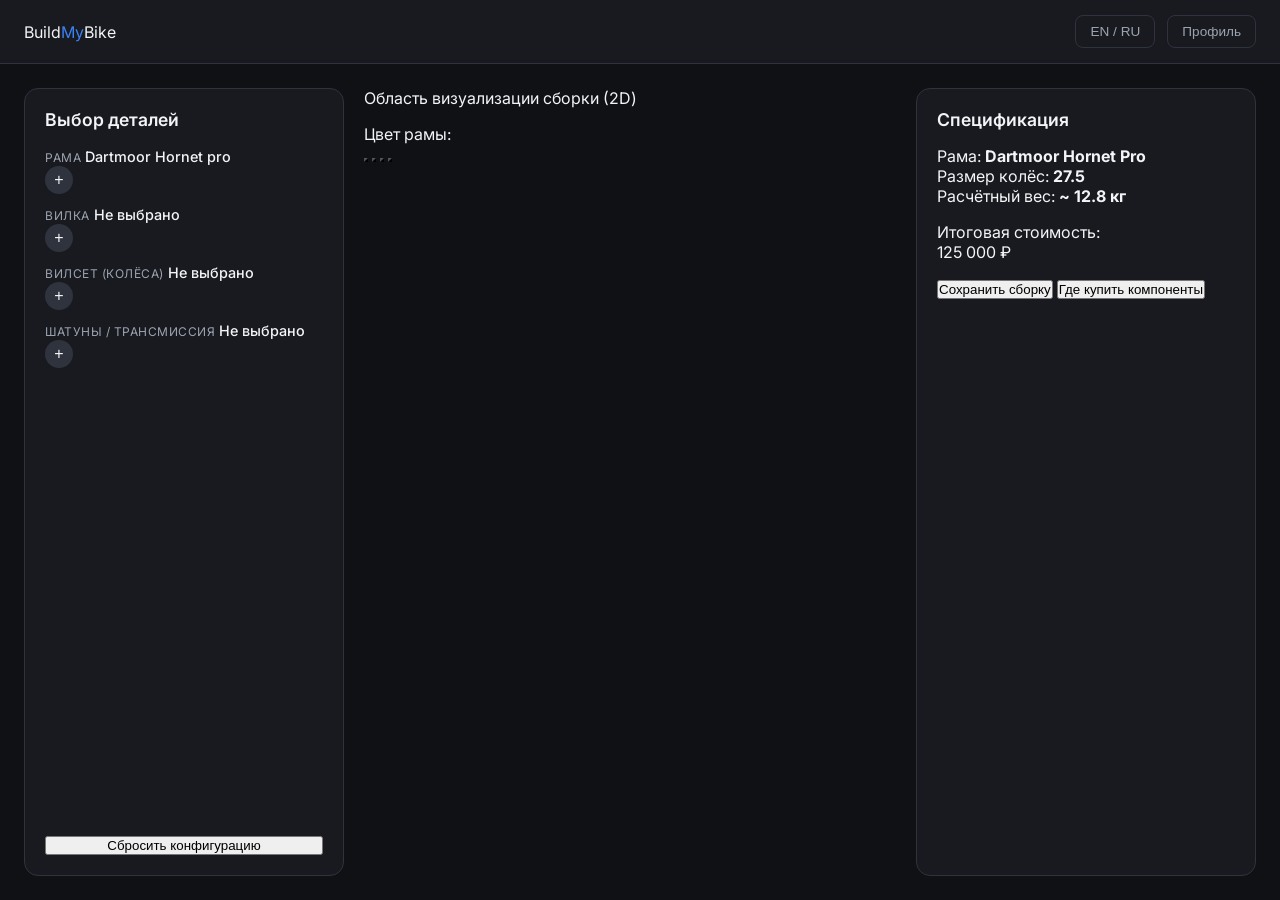
<file: index.html>
<!DOCTYPE html>
<html lang="en">

<head>
    <meta charset="UTF-8">
    <meta name="viewport" content="width=device-width, initial-scale=1.0">
    <title>BuildMyBike - Кастомный конфигуратор</title>
    <link rel="stylesheet" href="style.css">
    <link rel="preconnect" href="https://fonts.googleapis.com">
    <link rel="preconnect" href="https://fonts.gstatic.com" crossorigin>
    <link href="https://fonts.googleapis.com/css2?family=Inter:wght@400;500;600;700&display=swap" rel="stylesheet">
</head>

<body>
    <header class="navbar">
        <div class="logo">Build<span>My</span>Bike</div>
        <div class="nav-controls">
            <button class="lang-switch">EN / RU</button>
            <button class="profile-btn">Профиль</button>
        </div>
    </header>

    <main class="builder-container">

        <aside class="panel parts-selection">
            <h2>Выбор деталей</h2>
            <div class="parts-list">
                <div class="part-item active" data-part="frame">
                    <div class="part-info">
                        <span class="part-type">Рама</span>
                        <span class="part-selected-name" id="selected-frame-name">Dartmoor Hornet pro</span>
                    </div>
                    <button class="add-btn" id="btn-select-frame">+</button>
                </div>

                <div class="part-item" data-part="fork">
                    <div class="part-info">
                        <span class="part-type">Вилка</span>
                        <span class="part-selected-name" id="selected-fork-name">Не выбрано</span>
                    </div>
                    <button class="add-btn" id="btn-select-fork">+</button>
                </div>

                <div class="part-item" data-part="wheels">
                    <div class="part-info">
                        <span class="part-type">Вилсет (Колёса)</span>
                        <span class="part-selected-name" id="selected-wheels-name">Не выбрано</span>
                    </div>
                    <button class="add-btn" id="btn-select-wheels">+</button>
                </div>

                <div class="part-item" data-part="drivetrain">
                    <div class="part-info">
                        <span class="part-type">Шатуны / Трансмиссия</span>
                        <span class="part-selected-name" id="selected-drivetrain-name">Не выбрано</span>
                    </div>
                    <button class="add-btn" id="btn-selected-drivetrain">+</button>
                </div>
            </div>
            <button class="btn-secondary" id="reset-btn">Сбросить конфигурацию</button>
        </aside>

        <section class="canvas-area">
            <div class="bike-viewport">
                <div class="viewport-placeholder">
                    <div class="mock-frame" id="mock-frame"></div>
                    <p class="viewport-hint">Область визуализации сборки (2D)</p>
                </div>
            </div>

            <div class="canvas-toolbar">
                <span class="toolbar-label">Цвет рамы:</span>
                <div class="color-palette"></div>
                <button class="color-dot" style="background: #1e1e1e;" data-color="#1e1e1e"></button>
                <button class="color-dot" style="background: #e63946;" data-color="#e63946"></button>
                <button class="color-dot" style="background: #457b9d;" data-color="#457b9d"></button>
                <button class="color-dot" style="background: #a8dadc;" data-color="#a8dadc"></button>
            </div>
            </div>
        </section>

        <aside class="panel summary-panel">
            <h2>Спецификация</h2>

            <div class="summary-details">
                <div class="summary-row">
                    <span>Рама:</span>
                    <strong id="summary-frame">Dartmoor Hornet Pro</strong>
                </div>
                <div class="summary-row">
                    <span>Размер колёс:</span>
                    <strong id="summary-wheels">27.5</strong>
                </div>
                <div class="summary-row">
                    <span>Расчётный вес:</span>
                    <strong id="summary-weight">~ 12.8 кг</strong>
                </div>
            </div>

            <div class="price-box">
                <span class="price-label">Итоговая стоимость:</span>
                <div class="price-value" id="total-price">125 000 ₽</div>
            </div>

            <div class="action-buttons">
                <button class="btn-primary" id="save-build-btn">Сохранить сборку</button>
                <button class="btn-outline" id="buy-build-btn">Где купить компоненты</button>
            </div>
        </aside>

    </main>

    <div id="modal-overlay" class="modal-overlay hidden">
        <div class="modal-content">
            <div class="modal-header">
                <h2 id="modal-title">Выберите деталь</h2>
                <button id="close-modal-btn" class="close-btn">&times;</button>
            </div>
            <div id="modal-body" class="modal-body">
                
            </div>
        </div>
    </div>

    <script src="script.js"></script>
</body>

</html>
</file>
<file: style.css>
:root {
    --bg-color: #0f1115;
    --panel-bg: #181a20;
    --card-bg: #22252e;
    --accent-color: #3b82f6;
    --text-main: #f3f4f6;
    --text-muted: #9ca3af;
    --border-color: #2e333d;
    --radius-sm: 8px;
    --radius-md: 14px;
    --radius-lg: 20px;
}

* {
    box-sizing: border-box;
    margin: 0;
    padding: 0;
}

body {
    font-family: 'Inter', -apple-system, BlinkMacSystemFont, sans-serif;
    background-color: var(--bg-color);
    color: var(--text-main);
    min-height: 100vh;
    display: flex;
    flex-direction: column;
}

.navbar {
    height: 64px;
    padding: 0 24px;
    display: flex;
    justify-content: space-between;
    align-items: center;
    border-bottom: 1px solid var(--border-color);
    background: var(--panel-bg);
}

.logo span {
    color: var(--accent-color);
}

.nav-controls button {
    background: transparent;
    color: var(--text-muted);
    border: 1px solid var(--border-color);
    padding: 8px 14px;
    border-radius: var(--radius-sm);
    cursor: pointer;
    font-size: 0.85rem;
    margin-left: 8px;
    transition: all 0.2s;
}

.nav-controls button:hover {
    color: var(--text-main);
    border-color: var(--accent-color);
}

.builder-container {
    display: grid;
    grid-template-columns: 320px 1fr 340px;
    gap: 20px;
    padding: 24px;
    flex: 1;
    max-width: 1800px;
    margin: 0 auto;
    width: 100%;
}

.panel {
    background: var(--panel-bg);
    border: 1px solid var(--border-color);
    border-radius: var(--radius-md);
    padding: 20px;
    display: flex;
    flex-direction: column;
    gap: 16px;
}

.panel h2 {
    font-size: 1.1rem;
    font-weight: 600;
    color: var(--text-main);
}

.parts-list {
    display: flex;
    flex-direction: column;
    gap: 10px;
    flex: 1;
}

.parts-item {
    background: var(--card-bg);
    border: 1px solid var(--border-color);
    border-radius: var(--radius-sm);
    padding: 12px 14px;
    display: flex;
    justify-content: space-between;
    align-items: center;
    transition: border-color 0.2;
}

.part-item:hover {
    display: flex;
    flex-direction: column;
    gap: 2px;
}

.part-type {
    font-size: 0.75rem;
    text-transform: uppercase;
    color: var(--text-muted);
    letter-spacing: 0.5px;
}

.part-selected-name {
    font-size: 0.9rem;
    font-weight: 500;
}

.add-btn {
    background: var(--border-color);
    border: none;
    color: var(--text-main);
    width: 28px;
    height: 28px;
    border-radius: 50%;
    cursor: pointer;
    font-size: 1rem;
    display: flex;
    align-items: center;
    justify-content: center;
    transition: background 0.2s;
}

.add-btn:hover {
    background: var(--accent-color);
}

.canvas-area {
    display: flex;
    flex-direction: column;
    gap: 16px;
}

.hidden {
    display: none !important;
}

.modal-overlay {
    position: fixed;
    top: 0;
    left: 0;
    width: 100%;
    height: 100%;
    background: rgba(0, 0, 0, 0.7);
    display: flex;
    justify-content: center;
    align-items: center;
    z-index: 100;
}

.modal-content {
    background: var(--panel-bg);
    border: 1px solid var(--border-color);
    border-radius: var(--radius-md);
    width: 90%;
    max-width: 500px;
    max-height: 80vh;
    display: flex;
    flex-direction: column;
    overflow: hidden;
}

.modal-header {
    padding: 20px;
    border-bottom: 1px solid var(--border-color);
    display: flex;
    justify-content: space-between;
    align-items: center;
}

.close-btn {
    background: none;
    border: none;
    color: var(--text-muted);
    font-size: 1.5rem;
    cursor: pointer;
}

.close-btn:hover {
    color: var(--text-main);
}

.modal-body {
    padding: 20px;
    overflow-y: auto;
    display: flex;
    flex-direction: column;
    gap: 15px;
}
</file>
